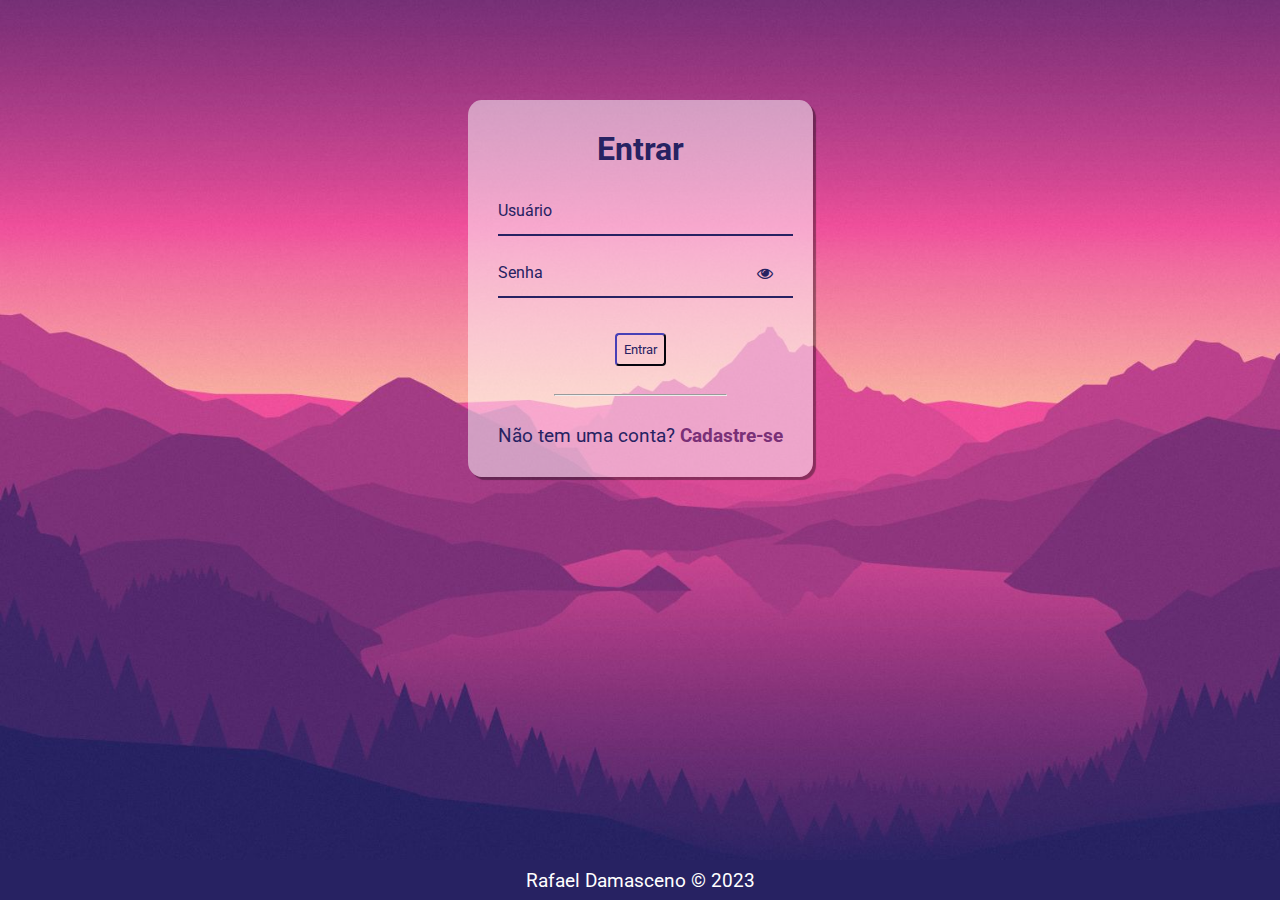
<file: index.html>
<!DOCTYPE html>
<html lang="en">
<head>
    <meta charset="UTF-8">
    <meta http-equiv="X-UA-Compatible" content="IE=edge">
    <meta name="viewport" content="width=device-width, initial-scale=1.0">
    <title>Login</title>
    <link rel="stylesheet" href="/css/style.css">
    <link rel="stylesheet" href="https://stackpath.bootstrapcdn.com/font-awesome/4.7.0/css/font-awesome.min.css">
</head>
<body>
    <div class="container">
        <div class="card">
            <h1>Entrar</h1>
            
            <div id="msgErro"></div>

            <div class="label-float">
                <input type="text" name="usuario" id="usuario" placeholder="" autocomplete="off" required>
                <label id="lbUsuario" for="usuario">Usuário</label>
            </div>
            <div class="label-float">
                <input type="password" name="senha" id="senha" placeholder="" autocomplete="off" required>
                <label id="lbSenha" for="senha">Senha</label>
                <i class="fa fa-eye" aria-hidden="true"></i>
            </div>
            <div class="justify-center">
                <button onclick="entrar()">Entrar</button>
            </div>
            <div class="justify-center">
                <hr>                
            </div>
            <p>
                Não tem uma conta? 
                <a href="./cadastro.html">Cadastre-se</a>
            </p>
        </div>
    </div>
    <footer>
        <p>Rafael Damasceno &copy; 2023</p>
    </footer>
    <script src="js/script.js"></script>
</body>
</html>
</file>
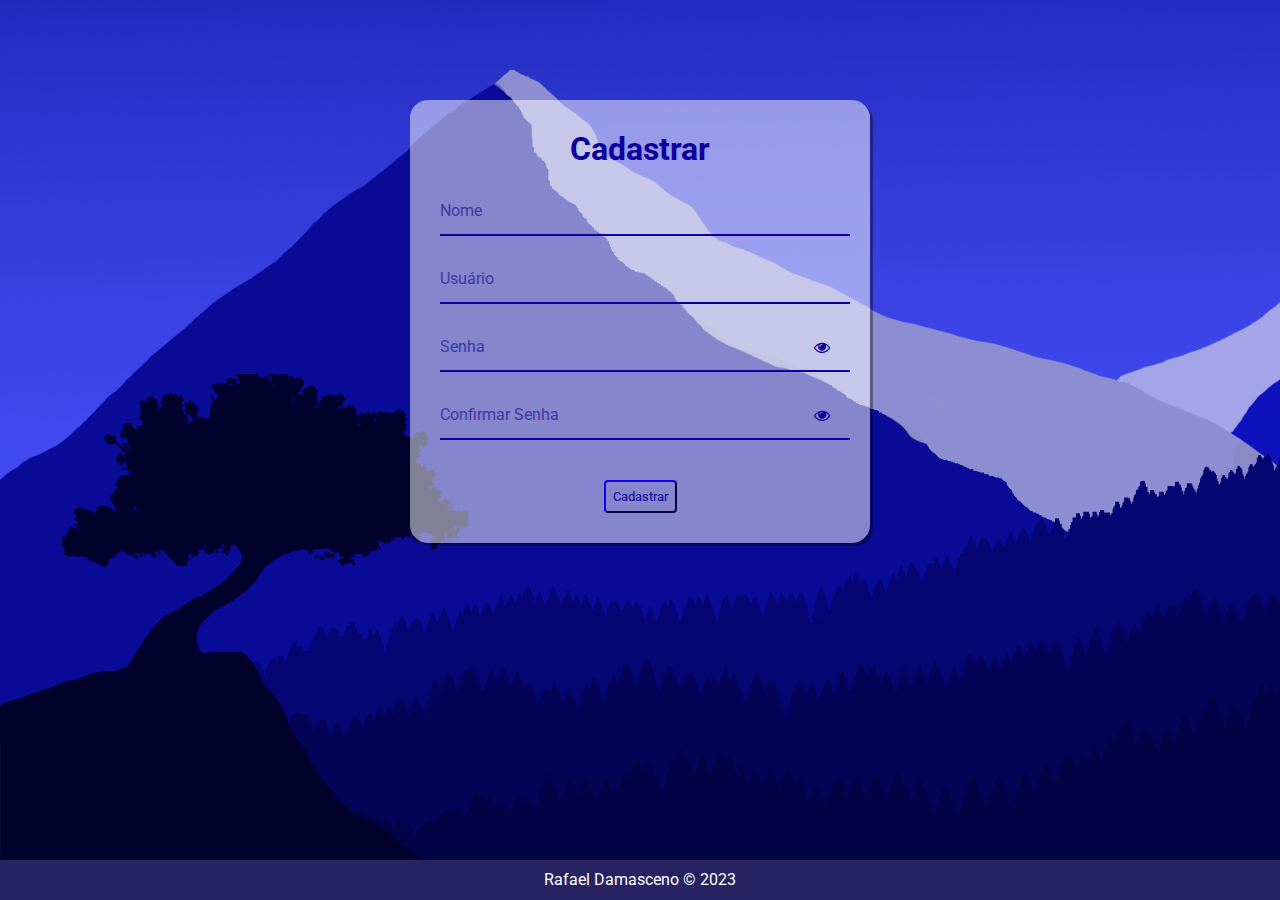
<file: cadastro.html>
<!DOCTYPE html>
<html lang="en">
<head>
    <meta charset="UTF-8">
    <meta http-equiv="X-UA-Compatible" content="IE=edge">
    <meta name="viewport" content="width=device-width, initial-scale=1.0">
    <title>Cadastro</title>
    <link rel="stylesheet" href="/css/cadastro.css">
    <link rel="stylesheet" href="https://stackpath.bootstrapcdn.com/font-awesome/4.7.0/css/font-awesome.min.css">
</head>
<body>
    <div class="container">
        <div class="card">
            <h1>Cadastrar</h1>
            <div id="msgErro"></div>
            <div id="msgSucesso"></div>
            <div class="label-float">
                <input type="text" name="nome" id="nome" placeholder="" autocomplete="off" required>
                <label id="lbNome" for="nome">Nome</label>
            </div>
            <div class="label-float">
                <input type="text" name="usuario" id="usuario" placeholder="" autocomplete="off" required>
                <label id="lbUsuario" for="usuario">Usuário</label>
            </div>
            <div class="label-float">
                <input type="password" name="senha" id="senha" placeholder="" autocomplete="off" required>
                <label id="lbSenha" for="senha">Senha</label>
                <i id="verSenha" class="fa fa-eye" aria-hidden="true"></i>
            </div>
            <div class="label-float">
                <input type="password" name="confirmarsenha" id="confirmarsenha" placeholder="" autocomplete="off" required>
                <label id="lbConfirmarSenha" for="confirmarsenha">Confirmar Senha</label>
                <i id="verConfirmarSenha" class="fa fa-eye" aria-hidden="true"></i>
            </div>
            <div class="justify-center">
                <button onclick="cadastrar()">Cadastrar</button>
            </div>
        </div>
    </div>
    <footer>
        <p>Rafael Damasceno &copy; 2023</p>
    </footer>
    <script src="js/cadscript.js"></script>
</body>
</html>
</file>
<file: css/style.css>
@import url('https://fonts.googleapis.com/css2?family=Roboto:ital,wght@0,100;0,300;0,400;0,500;0,700;0,900;1,100;1,300;1,400;1,500;1,700;1,900&display=swap');

* {
    margin: 0;
    padding: 0;
    font-family: 'Roboto', sans-serif;
}

body {
    background-image: url('../img/bg-login.jpg');
    background-repeat: no-repeat;
    background-size: cover;
    background-attachment: fixed;
}

.container {
    display: flex;
    justify-content: center;
    width: 100%;
    margin-top: 100px;
}

.card {
    background-color: #ffffff80; /* COLOCANDO O CÓDIGO DA COR EM HEXDECIMAL E ACRESCENTANDO UM NÚMERO DE 00 A 99 REPRESENTA A OPACIDADE */
    padding: 30px;
    border-radius: 4%;
    box-shadow: 3px 3px 1px 0px #00000060;
}

h1 {
    text-align: center;
    margin-bottom: 20px;
    color: #272262;
}

.label-float input {
    width: 100%;
    padding: 5px 5px;
    display: inline-block;
    border: none;
    border-bottom: 2px solid #272262;
    background-color: transparent;
    outline: none;
    min-width: 180px;
    font-size: 19px;
    transition: all .3s ease-out;
    border-radius: 0;
}

.label-float {
    position: relative;
    padding-top: 13px;
    margin-top: 5%;
    margin-bottom: 5%;
}

.label-float input:focus {
    border-bottom: 2px solid #4038A0;
    
}

.label-float label {
    color: #272262;
    pointer-events: none;
    position: absolute;
    top: 0;
    left: 0;
    margin-top: 13px;
    transition: all .3s ease-out;
}

.label-float input:focus + label, 
.label-float input:valid + label {
    font-size: 13px;
    margin-top: 0;
    color: #4038A0;
}

button {
    background-color: transparent;
    border-color: #272262;
    color: #272262;
    padding: 7px;
    font-weight: 12pt;
    margin-top: 20px;
    border-radius: 4px;
    cursor: pointer;
    outline: none;
    transition: all .4s ease-out;
}

button:hover {
    background-color: #272262;
    color: #FFF;
}

.justify-center {
    display: flex;
    justify-content: center;
}

hr {
    margin-top: 10%;
    margin-bottom: 10%;
    width: 60%;
}

p {
    color: #272262;
    font-size: 14pt;
    text-align: center;
}

a {
    color: #7A3077;
    font-weight: bold;
    text-decoration: none;
    transition: all .3s ease-out;
}

a:hover {
    color: #272262;    
}

.fa-eye {
    position: absolute;
    top: 15px;
    right: 10px;
    cursor: pointer;
    color: #272262;
}

#msgErro {
    text-align: center;
    color: #FF0000;
    background-color: #FFBBBB;
    padding: 10px;
    border-radius: 4px;
    display: none;
}

footer {
    position: fixed;
    text-align: center;
    bottom: 0;
    background-color: #272262;
    height: 40px;    
    width: 100%;
}

footer p {
    color: #FFF;
    padding-top: 10px;
}
</file>
<file: css/cadastro.css>
@import url('https://fonts.googleapis.com/css2?family=Roboto:ital,wght@0,100;0,300;0,400;0,500;0,700;0,900;1,100;1,300;1,400;1,500;1,700;1,900&display=swap');

* {
    margin: 0;
    padding: 0;
    font-family: 'Roboto', sans-serif;
}

body {
    background-image: url('../img/bg-cadastrar.png');
    background-repeat: no-repeat;
    background-size: cover;
    background-attachment: fixed;
}

.container {
    display: flex;
    justify-content: center;
    width: 100%;
    margin-top: 100px;
}

.card {
    background-color: #ffffff80; /* COLOCANDO O CÓDIGO DA COR EM HEXDECIMAL E ACRESCENTANDO UM NÚMERO DE 00 A 99 REPRESENTA A OPACIDADE */
    padding: 30px;
    border-radius: 4%;
    box-shadow: 3px 3px 1px 0px #00000060;
    width: 400px;
}

h1 {
    text-align: center;
    margin-bottom: 20px;
    color: #0D009C;
}

.label-float input {
    width: 100%;
    padding: 5px 5px;
    display: inline-block;
    border: none;
    border-bottom: 2px solid #0D009C;
    background-color: transparent;
    outline: none;
    min-width: 180px;
    font-size: 19px;
    transition: all .3s ease-out;
    border-radius: 0;
}

.label-float {
    position: relative;
    padding-top: 13px;
    margin-top: 5%;
    margin-bottom: 5%;
}

.label-float input:focus {
    border-bottom: 2px solid #b25ce4;
    
}

.label-float label {
    color: #4038A0;
    pointer-events: none;
    position: absolute;
    top: 0;
    left: 0;
    margin-top: 13px;
    transition: all .3s ease-out;
}

.label-float input:focus + label, 
.label-float input:valid + label{
    font-size: 13px;
    margin-top: 0;
    color: #4038A0;
}

button {
    background-color: transparent;
    border-color: #0D009C;
    color: #0D009C;
    padding: 7px;
    font-weight: 12pt;
    margin-top: 20px;
    border-radius: 4px;
    cursor: pointer;
    outline: none;
    transition: all .4s ease-out;
}

button:hover {
    background-color: #0D009C;
    color: #FFF;
}

.justify-center {
    display: flex;
    justify-content: center;
}

.fa-eye {
    position: absolute;
    top: 15px;
    right: 10px;
    cursor: pointer;
    color: #0D009C;
}

#msgErro {
    text-align: center;
    color: #FF0000;
    background-color: #FFBBBB;
    padding: 10px;
    border-radius: 4px;
    display: none;
}

#msgSucesso {
    text-align: center;
    color: #00BB00;
    background-color: #BBFFBE;
    padding: 10px;
    border-radius: 4px;
    display: none;
}

footer {
    position: fixed;
    text-align: center;
    bottom: 0;
    background-color: #272262;
    height: 40px;    
    width: 100%;
}

footer p {
    color: #FFF;
    padding-top: 10px;
}
</file>
